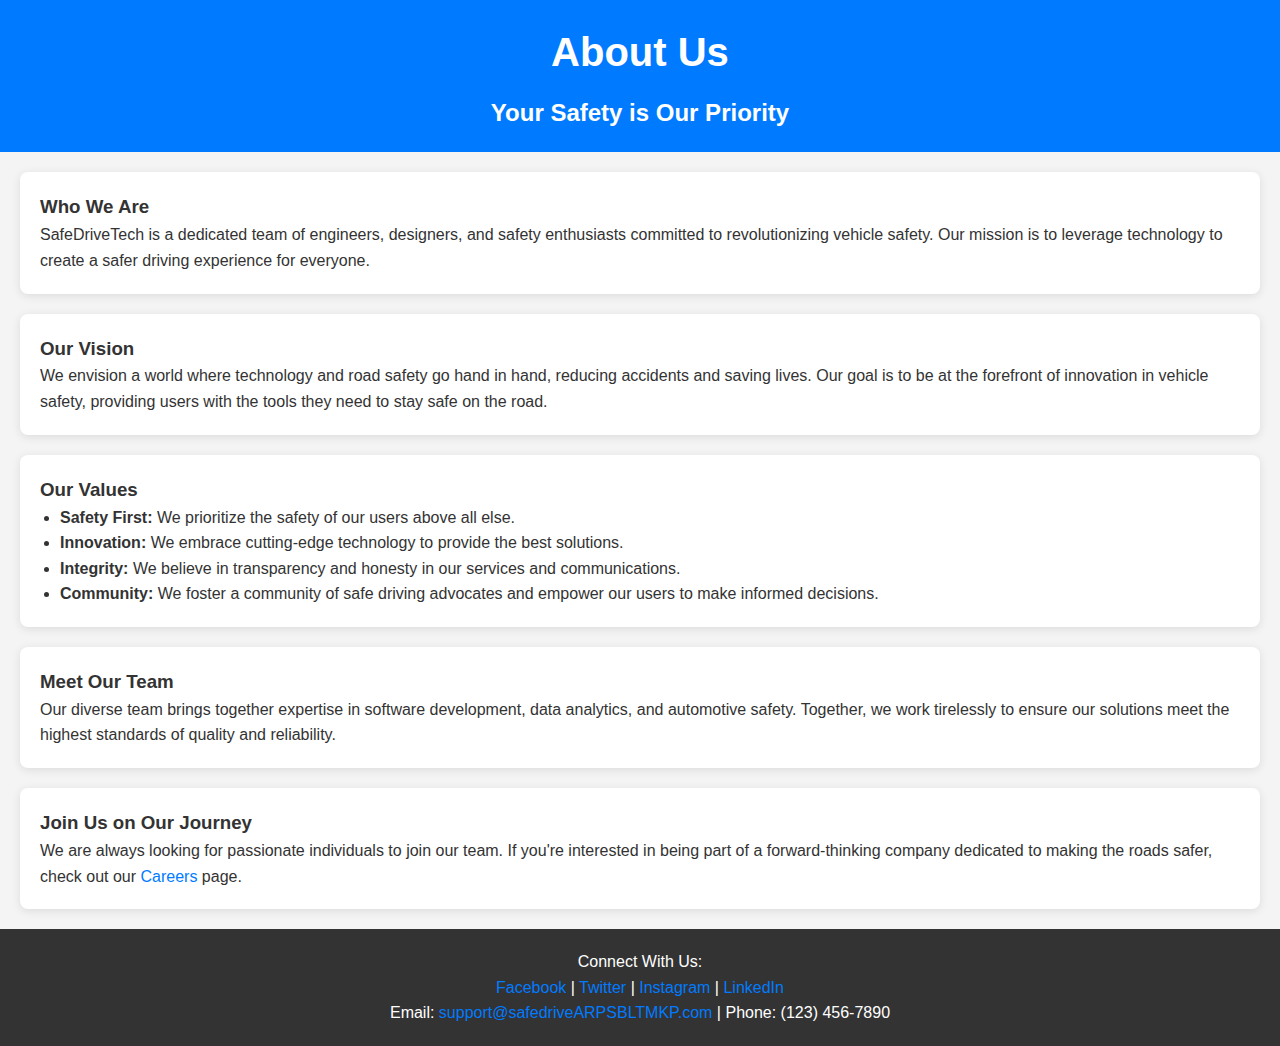
<file: aboutus.html>
<!DOCTYPE html>
<html lang="en">
<head>
    <meta charset="UTF-8">
    <meta name="viewport" content="width=device-width, initial-scale=1.0">
    <title>About Us - SafeDriveTech</title>
    <link rel="stylesheet" href="aboutus.css">
</head>
<body>

<header>
    <h1>About Us</h1>
    <h2>Your Safety is Our Priority</h2>
</header>

<section>
    <h3>Who We Are</h3>
    <p>SafeDriveTech is a dedicated team of engineers, designers, and safety enthusiasts committed to revolutionizing vehicle safety. Our mission is to leverage technology to create a safer driving experience for everyone.</p>
</section>

<section>
    <h3>Our Vision</h3>
    <p>We envision a world where technology and road safety go hand in hand, reducing accidents and saving lives. Our goal is to be at the forefront of innovation in vehicle safety, providing users with the tools they need to stay safe on the road.</p>
</section>

<section>
    <h3>Our Values</h3>
    <ul>
        <li><strong>Safety First:</strong> We prioritize the safety of our users above all else.</li>
        <li><strong>Innovation:</strong> We embrace cutting-edge technology to provide the best solutions.</li>
        <li><strong>Integrity:</strong> We believe in transparency and honesty in our services and communications.</li>
        <li><strong>Community:</strong> We foster a community of safe driving advocates and empower our users to make informed decisions.</li>
    </ul>
</section>

<section>
    <h3>Meet Our Team</h3>
    <p>Our diverse team brings together expertise in software development, data analytics, and automotive safety. Together, we work tirelessly to ensure our solutions meet the highest standards of quality and reliability.</p>
</section>

<section>
    <h3>Join Us on Our Journey</h3>
    <p>We are always looking for passionate individuals to join our team. If you're interested in being part of a forward-thinking company dedicated to making the roads safer, check out our <a href="#">Careers</a> page.</p>
</section>

<footer>
    <p>Connect With Us:</p>
    <p>
        <a href="#">Facebook</a> | 
        <a href="#">Twitter</a> | 
        <a href="#">Instagram</a> | 
        <a href="#">LinkedIn</a>
    </p>
    <p>Email: <a href="mailto:support@safedriveARPSBLTMKP.com">support@safedriveARPSBLTMKP.com</a> | Phone: (123) 456-7890</p>
</footer>

</body>
</html>
</file>
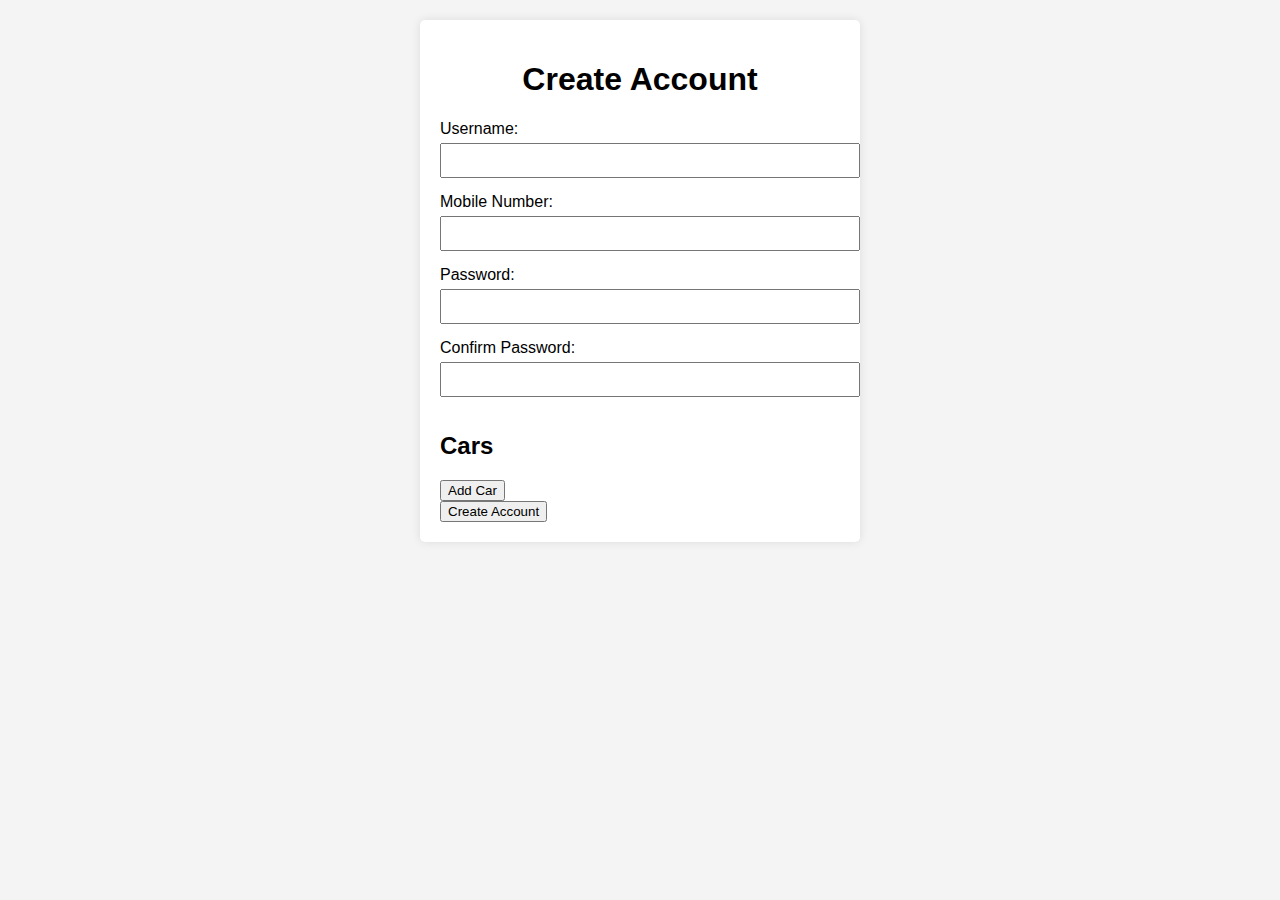
<file: create.html>
<!DOCTYPE html>
<html lang="en">
<head>
    <meta charset="UTF-8">
    <meta name="viewport" content="width=device-width, initial-scale=1.0">
    <title>Account Page</title>
    <link rel="stylesheet" href="create.css">
</head>
<body>
    <div class="container">
        <h1>Create Account</h1>
        <form id="accountForm">
            <label for="username">Username:</label>
            <input type="text" id="username" required>

            <label for="mobile">Mobile Number:</label>
            <input type="tel" id="mobile" required>

            <label for="password">Password:</label>
            <input type="password" id="password" required>

            <label for="confirmPassword">Confirm Password:</label>
            <input type="password" id="confirmPassword" required>

            <div id="carSection">
                <h2>Cars</h2>
                <div id="carList"></div>
                <button type="button" id="addCarButton">Add Car</button>
            </div>

            <button type="submit">Create Account</button>
        </form>
    </div>

    <script src="script.js"></script>
</body>
</html>
</file>
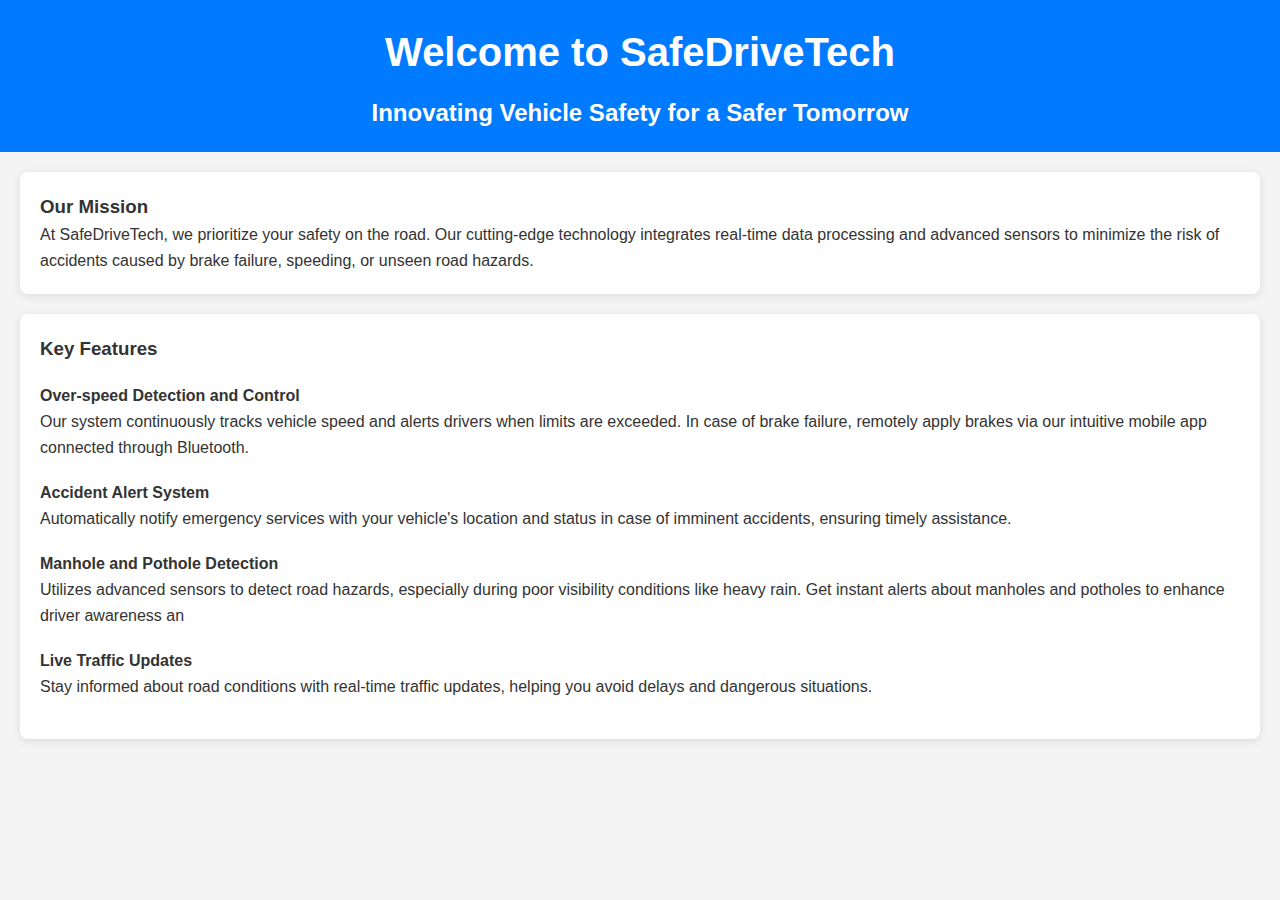
<file: home.html>
<!DOCTYPE html>
<html lang="en">
<head>
    <meta charset="UTF-8">
    <meta name="viewport" content="width=device-width, initial-scale=1.0">
    <title>SafeDriveTech</title>
    <link rel="stylesheet" href="home.css">
</head>
<body>

<header>
    <h1>Welcome to SafeDriveTech</h1>
    <h2>Innovating Vehicle Safety for a Safer Tomorrow</h2>
</header>

<section>
    <h3>Our Mission</h3>
    <p>At SafeDriveTech, we prioritize your safety on the road. Our cutting-edge technology integrates real-time data processing and advanced sensors to minimize the risk of accidents caused by brake failure, speeding, or unseen road hazards.</p>
</section>

<section>
    <h3>Key Features</h3>

    <div class="feature">
        <h4>Over-speed Detection and Control</h4>
        <p>Our system continuously tracks vehicle speed and alerts drivers when limits are exceeded. In case of brake failure, remotely apply brakes via our intuitive mobile app connected through Bluetooth.</p>
    </div>

    <div class="feature">
        <h4>Accident Alert System</h4>
        <p>Automatically notify emergency services with your vehicle's location and status in case of imminent accidents, ensuring timely assistance.</p>
    </div>

    <div class="feature">
        <h4>Manhole and Pothole Detection</h4>
        <p>Utilizes advanced sensors to detect road hazards, especially during poor visibility conditions like heavy rain. Get instant alerts about manholes and potholes to enhance driver awareness an
           
    <div class="feature widget">
        <h4>Live Traffic Updates</h4>
        <p>Stay informed about road conditions with real-time traffic updates, helping you avoid delays and dangerous situations.</p>
       
    </div>
</section>

</html>
</file>
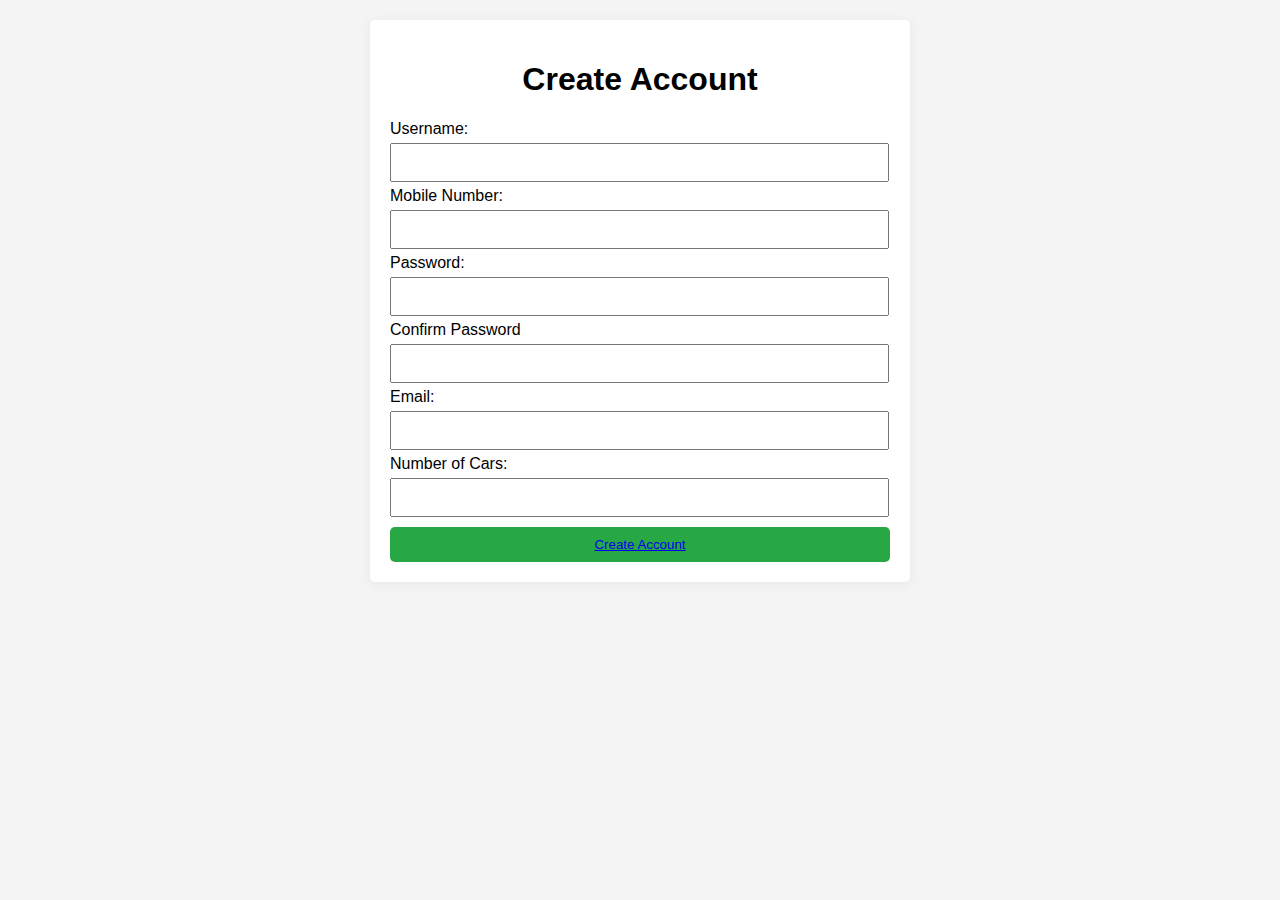
<file: index2.html>
<!DOCTYPE html>
<html lang="en">
<head>
    <meta charset="UTF-8">
    <meta name="viewport" content="width=device-width, initial-scale=1.0">
    <title>Create Account</title>
    <link rel="stylesheet" href="styles.css">
</head>
<body>
    <div class="container">
        <h1>Create Account</h1>
        <form id="accountForm">
            <label for="username">Username:</label>
            <input type="text" id="username" name="username" required>

            <label for="mobile">Mobile Number:</label>
            <input type="tel" id="mobile" name="mobile" required>

            <label for="Password">Password:</label>
            <input type="tel" id="Password" name="Password" required>

            <label for=" Confirm Password">Confirm Password</label>
            <input type="tel" id="Confirm Password" name="Confirm Password" required>


            <label for="email">Email:</label>
            <input type="email" id="email" name="email" required>

            <label for="carCount">Number of Cars:</label>
            <input type="number" id="carCount" name="carCount" min="1" required>
            
            <div id="carInputs"></div>

            <button type="submit"><a href="http://127.0.0.1:5500/index4.html">Create Account</a></button>
        </form>
    </div>

    <script src="script.js"></script>

</body>
</html>
</file>
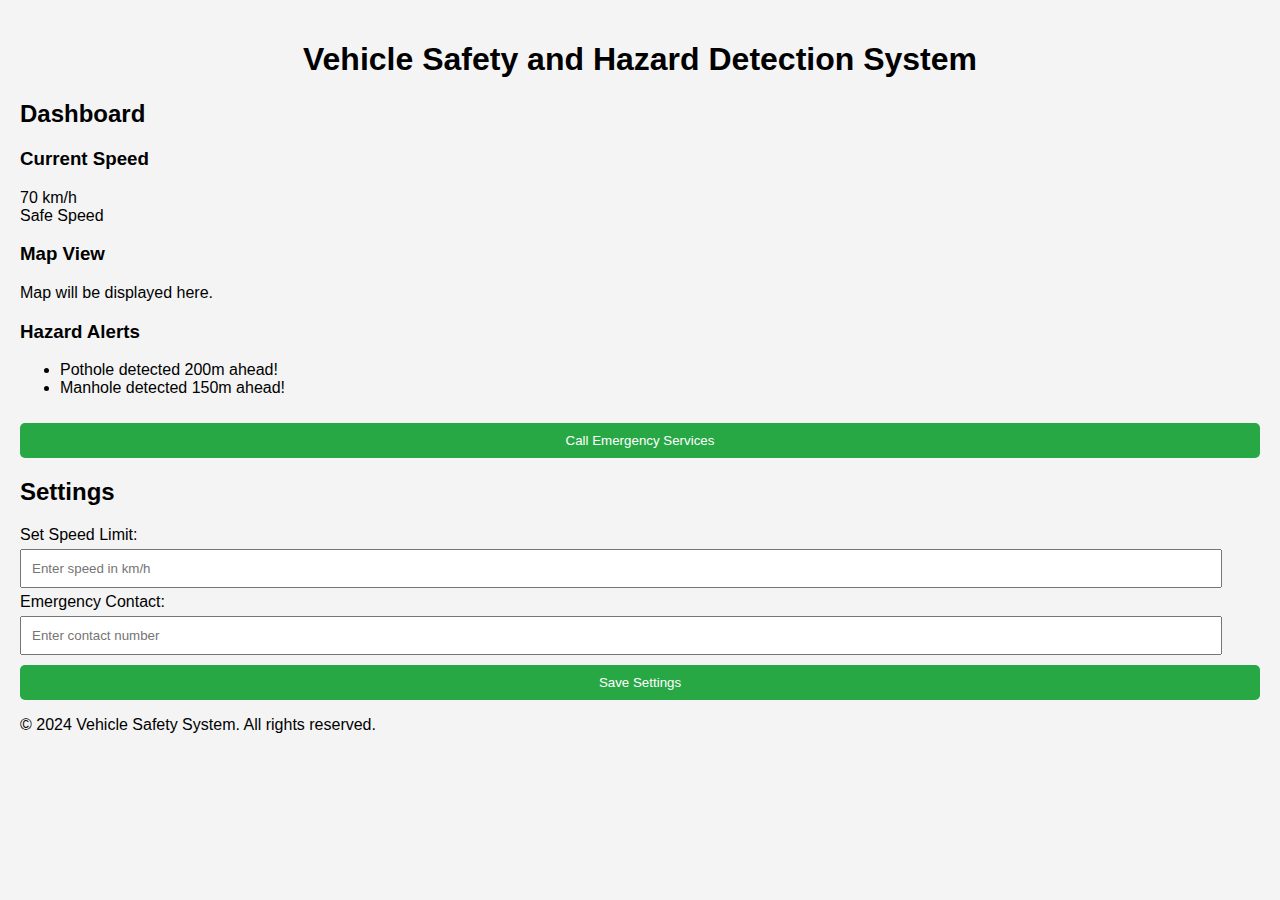
<file: index3.html>
<!DOCTYPE html>
<html lang="en">
<head>
    <meta charset="UTF-8">
    <meta name="viewport" content="width=device-width, initial-scale=1.0">
    <title>Vehicle Safety System</title>
    <link rel="stylesheet" href="styles.css">
</head>
<body>
    <header>
        <h1>Vehicle Safety and Hazard Detection System</h1>
    </header>

    <main>
        <section class="dashboard">
            <h2>Dashboard</h2>
            <div class="speed-monitor">
                <h3>Current Speed</h3>
                <div class="speed-display" id="speedDisplay">70 km/h</div>
                <div class="speed-alert" id="speedAlert">Safe Speed</div>
            </div>

            <div class="map-container">
                <h3>Map View</h3>
                <!-- Placeholder for map -->
                <div class="map-placeholder">Map will be displayed here.</div>
            </div>

            <div class="hazard-alerts">
                <h3>Hazard Alerts</h3>
                <ul id="hazardList">
                    <li>Pothole detected 200m ahead!</li>
                    <li>Manhole detected 150m ahead!</li>
                </ul>
            </div>

            <button id="emergencyButton">Call Emergency Services</button>
        </section>

        <aside class="settings">
            <h2>Settings</h2>
            <form id="settingsForm">
                <label for="speedLimit">Set Speed Limit:</label>
                <input type="number" id="speedLimit" placeholder="Enter speed in km/h">

                <label for="emergencyContact">Emergency Contact:</label>
                <input type="text" id="emergencyContact" placeholder="Enter contact number">

                <button type="submit">Save Settings</button>
            </form>
        </aside>
    </main>

    <footer>
        <p>&copy; 2024 Vehicle Safety System. All rights reserved.</p>
    </footer>

    <script src="script.js"></script>
</body>
</html>
</file>
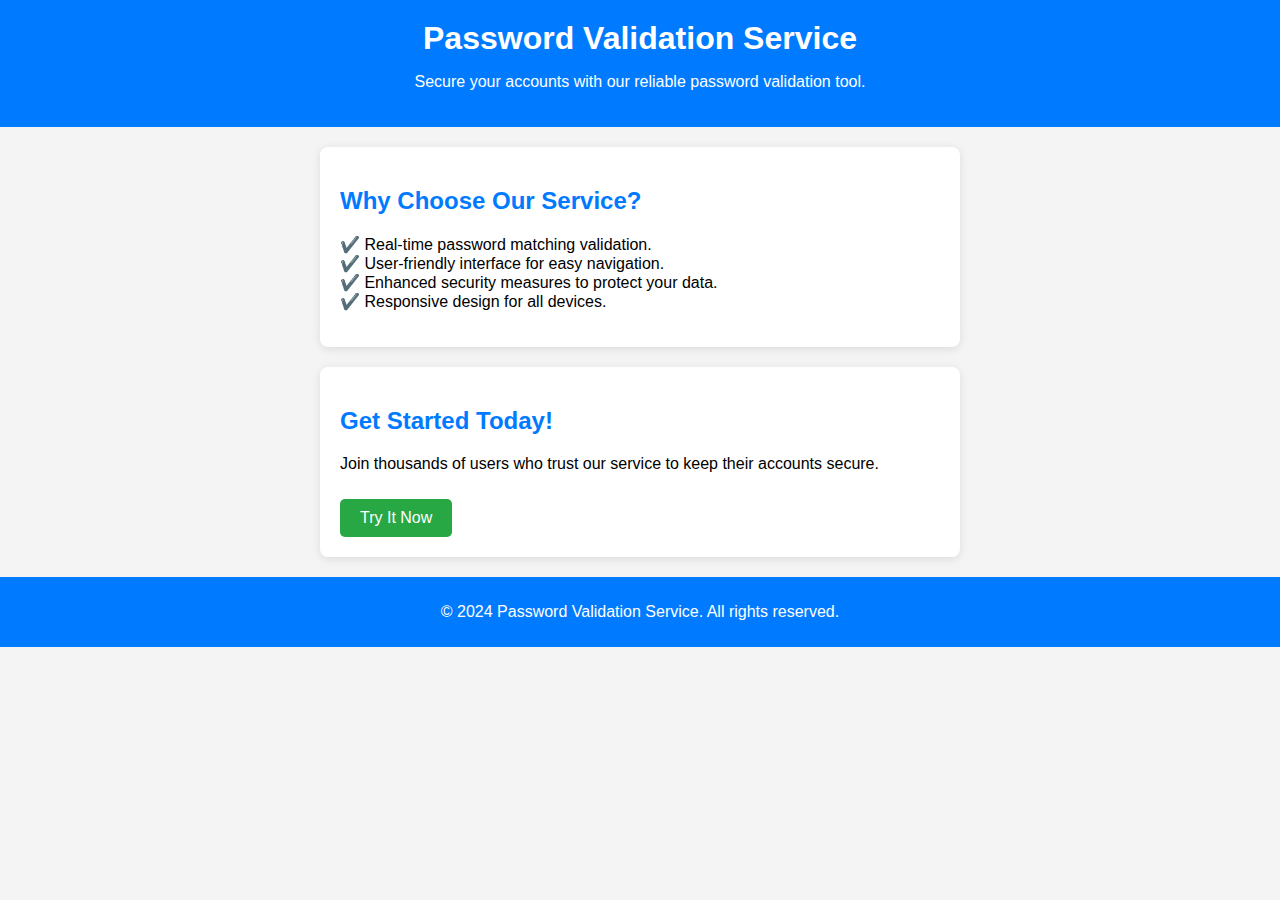
<file: service.html>
<!DOCTYPE html>
<html lang="en">
<head>
    <meta charset="UTF-8">
    <meta name="viewport" content="width=device-width, initial-scale=1.0">
    <title>Password Validation Service</title>
    <link rel="stylesheet" href="service.css">
</head>
<body>
    <header>
        <h1>Password Validation Service</h1>
        <p>Secure your accounts with our reliable password validation tool.</p>
    </header>

    <main>
        <section class="service-description">
            <h2>Why Choose Our Service?</h2>
            <ul>
                <li>✔️ Real-time password matching validation.</li>
                <li>✔️ User-friendly interface for easy navigation.</li>
                <li>✔️ Enhanced security measures to protect your data.</li>
                <li>✔️ Responsive design for all devices.</li>
            </ul>
        </section>

        <section class="call-to-action">
            <h2>Get Started Today!</h2>
            <p>Join thousands of users who trust our service to keep their accounts secure.</p>
            <a href="form.html" class="cta-button">Try It Now</a>
        </section>
    </main>

    <footer>
        <p>&copy; 2024 Password Validation Service. All rights reserved.</p>
    </footer>
</body>
</html>
</file>
<file: create.css>
body {
    font-family: Arial, sans-serif;
    background-color: #f4f4f4;
    margin: 0;
    padding: 20px;
}

.container {
    max-width: 400px;
    margin: auto;
    background: white;
    padding: 20px;
    border-radius: 5px;
    box-shadow: 0 0 10px rgba(0,0,0,0.1);
}

h1 {
    text-align: center;
}

label {
    display: block;
    margin-bottom: 5px;
}

input {
    width: 100%;
    padding: 8px;
    margin-bottom: 15px;
}

#carSection {
    margin-top: 20px;
}

.car-entry {
    display: flex;
    justify-content: space-between;
    align-items: center;
}

.car-entry input {
    width: 70%;
}

.removeCarButton {
    background-color: red;
    color: white;
    border: none;
    padding:5px;
}
</file>
<file: styles.css>
body {
    font-family: Arial, sans-serif;
    background-color: #f4f4f4;
    margin: 0;
    padding: 20px;
}

.container {
    max-width: 500px;
    margin: auto;
    background: white;
    padding: 20px;
    border-radius: 5px;
    box-shadow: 0 2px 10px rgba(153, 103, 103, 0.1);
}

h1 {
    text-align: center;
}

label {
    margin-top: 5px;
    display: block;
}

input[type="text"],
input[type="tel"],
input[type="email"],
input[type="number"] {
    width: 95%;
    padding: 10px;
    margin-top: 5px;
}

button {
    width: 100%;
    margin-top: 10px;
    padding: 10px;
    background-color: #28a745;
    color: white;
    border: none;
    border-radius: 5px;
    cursor: pointer;
}

button:hover {
    background-color: #218838;
}
</file>
<file: service.css>
body {
    font-family: Arial, sans-serif;
    margin: 0;
    padding: 0;
    background-color: #f4f4f4;
}

header {
    background-color: #007BFF;
    color: white;
    padding: 20px;
    text-align: center;
}

h1 {
    margin: 0;
}

.service-description, .call-to-action {
    margin: 20px auto;
    padding: 20px;
    max-width: 600px;
    background-color: white;
    border-radius: 8px;
    box-shadow: 0 2px 10px rgba(0, 0, 0, 0.1);
}

.service-description h2, .call-to-action h2 {
    color: #007BFF;
}

ul {
    list-style-type: none;
    padding-left: 0;
}

.cta-button {
    display: inline-block;
    padding: 10px 20px;
    margin-top: 10px;
    background-color: #28A745;
    color: white;
    text-decoration: none;
    border-radius: 5px;
}

.cta-button:hover {
    background-color: #218838;
}

footer {
    text-align: center;
    padding: 10px;
    background-color: #007BFF;
    color: white;
}
</file>
<file: aboutus.css>
/* Basic Reset */
* {
    margin: 0;
    padding: 0;
    box-sizing: border-box;
}

body {
    font-family: Arial, sans-serif;
    line-height: 1.6;
    background-color: #f4f4f4;
    color: #333;
}

/* Header Styles */
header {
    background: #007BFF;
    color: white;
    padding: 20px 0;
    text-align: center;
}

h1 {
    font-size: 2.5em;
}

h2 {
    font-size: 1.5em;
    margin-top: 10px;
}

/* Section Styles */
section {
    padding: 20px;
    margin: 20px;
    background: white;
    border-radius: 8px;
    box-shadow: 0 2px 10px rgba(0, 0, 0, 0.1);
}

/* List Styles */
ul {
    list-style-type: disc;
    margin-left: 20px;
}

/* Link Styles */
a {
    color: #007BFF;
    text-decoration: none;
}

a:hover {
    text-decoration: underline;
}

/* Footer Styles */
footer {
    background: #333;
    color: white;
    text-align: center;
    padding: 20px 0;
    margin-top: 20px;
}

/* Responsive Design */
@media (max-width: 600px) {
    header h1 {
        font-size: 2em;
    }

    header h2 {
        font-size: 1.2em;
    }

    section {
        margin: 10px;
        padding: 15px;
    }
}
</file>
<file: home.css>
/* Basic Reset */
* {
    margin: 0;
    padding: 0;
    box-sizing: border-box;
}

body {
    font-family: Arial, sans-serif;
    line-height: 1.6;
    background-color: #f4f4f4;
    color: #333;
}

/* Header Styles */
header {
    background: #007BFF;
    color: white;
    padding: 20px 0;
    text-align: center;
}

h1 {
    font-size: 2.5em;
}

h2 {
    font-size: 1.5em;
    margin-top: 10px;
}

/* Section Styles */
section {
    padding: 20px;
    margin: 20px;
    background: white;
    border-radius: 8px;
    box-shadow: 0 2px 10px rgba(0, 0, 0, 0.1);
}

/* Feature Styles */
.feature {
    margin: 20px 0;
}

.feature h3 {
    font-size: 1.5em;
    color: #007BFF;
}

/* Call to Action Button */
button, .cta-button {
    background-color: #28A745;
    color: white;
    border: none;
    padding: 10px 20px;
    border-radius: 5px;
    cursor: pointer;
    font-size: 1em;
    transition: background-color 0.3s;
}

button:hover, .cta-button:hover {
    background-color: #218838;
}

/* Newsletter & Contact Styles */
footer {
    background: #333;
    color: white;
    text-align: center;
    padding: 20px 0;
    margin-top: 20px;
}

footer a {
    color: #007BFF;
    text-decoration: none;
}

footer a:hover {
    text-decoration: underline;
}

/* Responsive Design */
@media (max-width: 600px) {
    header h1 {
        font-size: 2em;
    }

    header h2 {
        font-size: 1.2em;
    }

    section {
        margin: 10px;
        padding: 15px;
    }

    button, .cta-button {
        width: 100%;
    }
}
</file>
